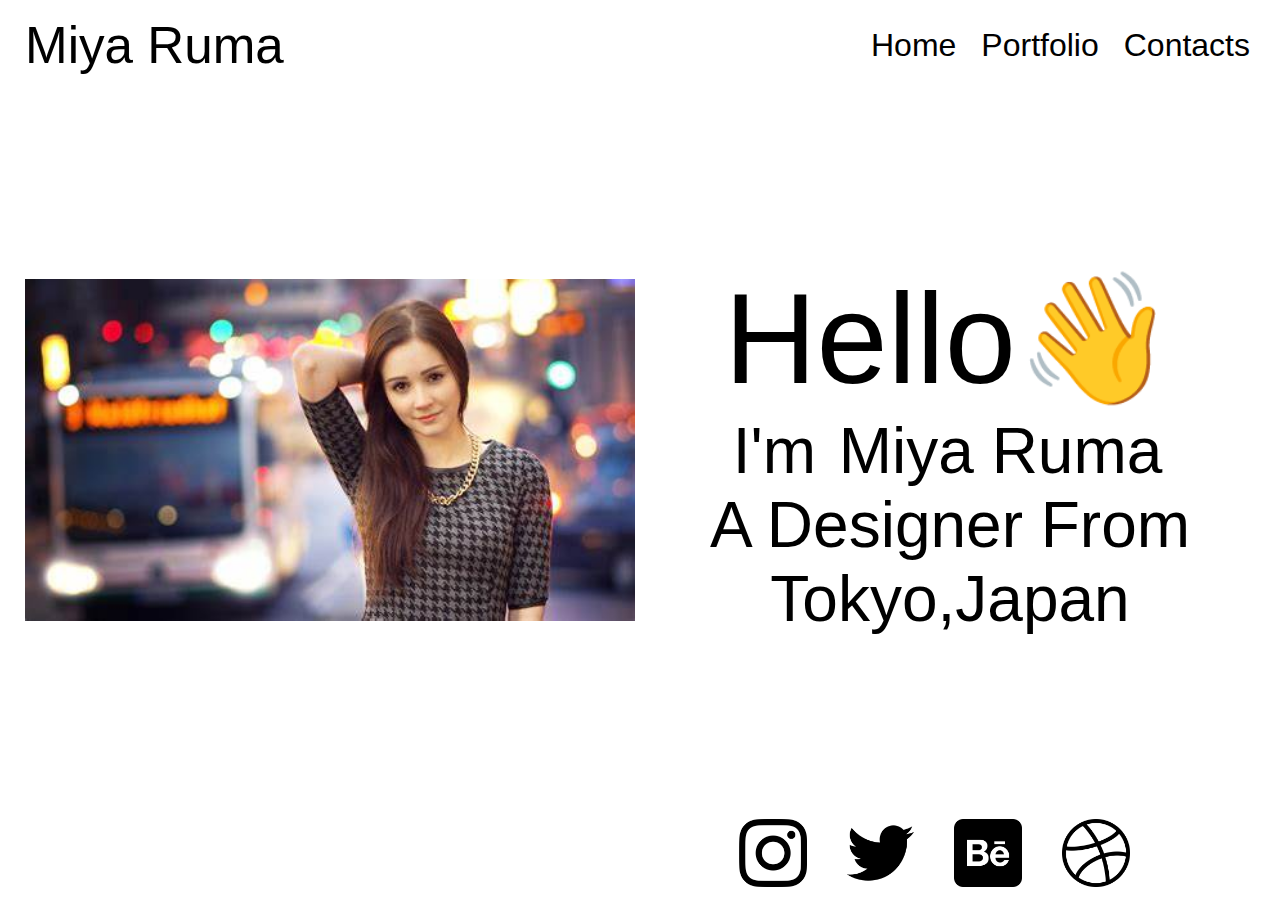
<file: Project_2/index2.html>
<!DOCTYPE html>
<html lang="en">
<head>
    <meta charset="UTF-8">
    <meta name="viewport" content="width=device-width, initial-scale=1.0">
    <title>Media Query practice</title>
    <link rel="stylesheet" href="style2.css">
</head>
<body>
    <div class="container">

        <div class="header">
            <div class="header__logo">Miya Ruma</div>
            <div class="header__menu">
                <div class="header__menu-1">Home</div>
                <div class="header__menu-2">Portfolio</div>
                <div class="header__menu-3">Contacts</div>
            </div>
        </div>

        <div class="main">
            <div class="main__image"></div>
            <div class="main__text">
                <div class="main__text-1">Hello👋</div>
                <div class="main__text-2">I'm <span>Miya Ruma</span></div>
                <div class="main__text-3">A Designer From</div>
                <div class="main__text-4">Tokyo,Japan</div>
            </div>
        </div>

        <div class="footer">
            <div class="footer__instagram">
                <img src="./media/instagram.png" alt="insta logo" />
            </div>
            <div class="footer__twitter">
                <img src="./media/twitter.png" alt="twitter logo">
            </div>
            <div class="footer__dribbble">
                <img src="./media/behance.png" alt="behance logo">
            </div>
            <div class="footer__behance">
                <img src="./media/dribble.png" alt="dribble logo">
            </div>
        </div>

    </div>

    <!-- <div id="size"></div> -->
</body>
<script src="main2.js"></script>
</html>
</file>
<file: Project_2/style2.css>
* {
  margin: 0px 5px;
  padding: 0px;
  box-sizing: border-box;
}
* body {
  font-family: sans-serif;
}

#size {
  position: absolute;
  top: 60%;
  left: 50%;
  transform: translateX(-50%);
  color: red;
}

.container {
  height: 100vh;
}

.header {
  height: 10%;
  display: flex;
  flex-direction: row;
  justify-content: space-between;
  align-items: center;
}
.header__logo {
  font-size: 4vw;
}
.header__menu {
  display: flex;
  flex-direction: row;
  font-size: 2.5vw;
  gap: 15px;
}

.main {
  height: 80%;
  display: flex;
  flex-direction: row;
}
.main__image {
  background-image: url("./media/OIP.jpeg");
  background-size: contain;
  background-position: left center;
  background-repeat: no-repeat;
  width: 50%;
}
.main__text {
  width: 50%;
  display: flex;
  justify-content: center;
  align-items: center;
  flex-direction: column;
}
.main__text-1 {
  font-size: 10vw;
}
.main__text-2, .main__text-3, .main__text-4 {
  font-size: 5vw;
}

.footer {
  height: 10%;
  display: flex;
  flex-direction: row;
  align-items: center;
  gap: 20px;
  justify-content: flex-end;
  margin-right: 10%;
}
.footer [class^=footer__] img {
  width: 5.3vw;
}

@media (max-width: 650px) {
  .header {
    justify-content: center;
  }
  .header__logo {
    font-size: 40px;
  }
  .header__menu {
    display: none;
  }
  .main {
    flex-direction: column;
    justify-content: center;
    align-items: center;
  }
  .main__image {
    width: 200px;
    height: 200px;
    border-radius: 100%;
    background-size: 100%;
    background-position: center;
    border: 2px solid black;
  }
  .main__text {
    width: 100%;
  }
  .main__text-1 {
    display: none;
  }
  .main__text-2, .main__text-3, .main__text-4 {
    font-size: 30px;
  }
  .footer {
    justify-content: center;
    margin: 0px;
  }
  .footer [class^=footer__] img {
    width: 45px;
    height: 45px;
  }
}/*# sourceMappingURL=style2.css.map */
</file>
